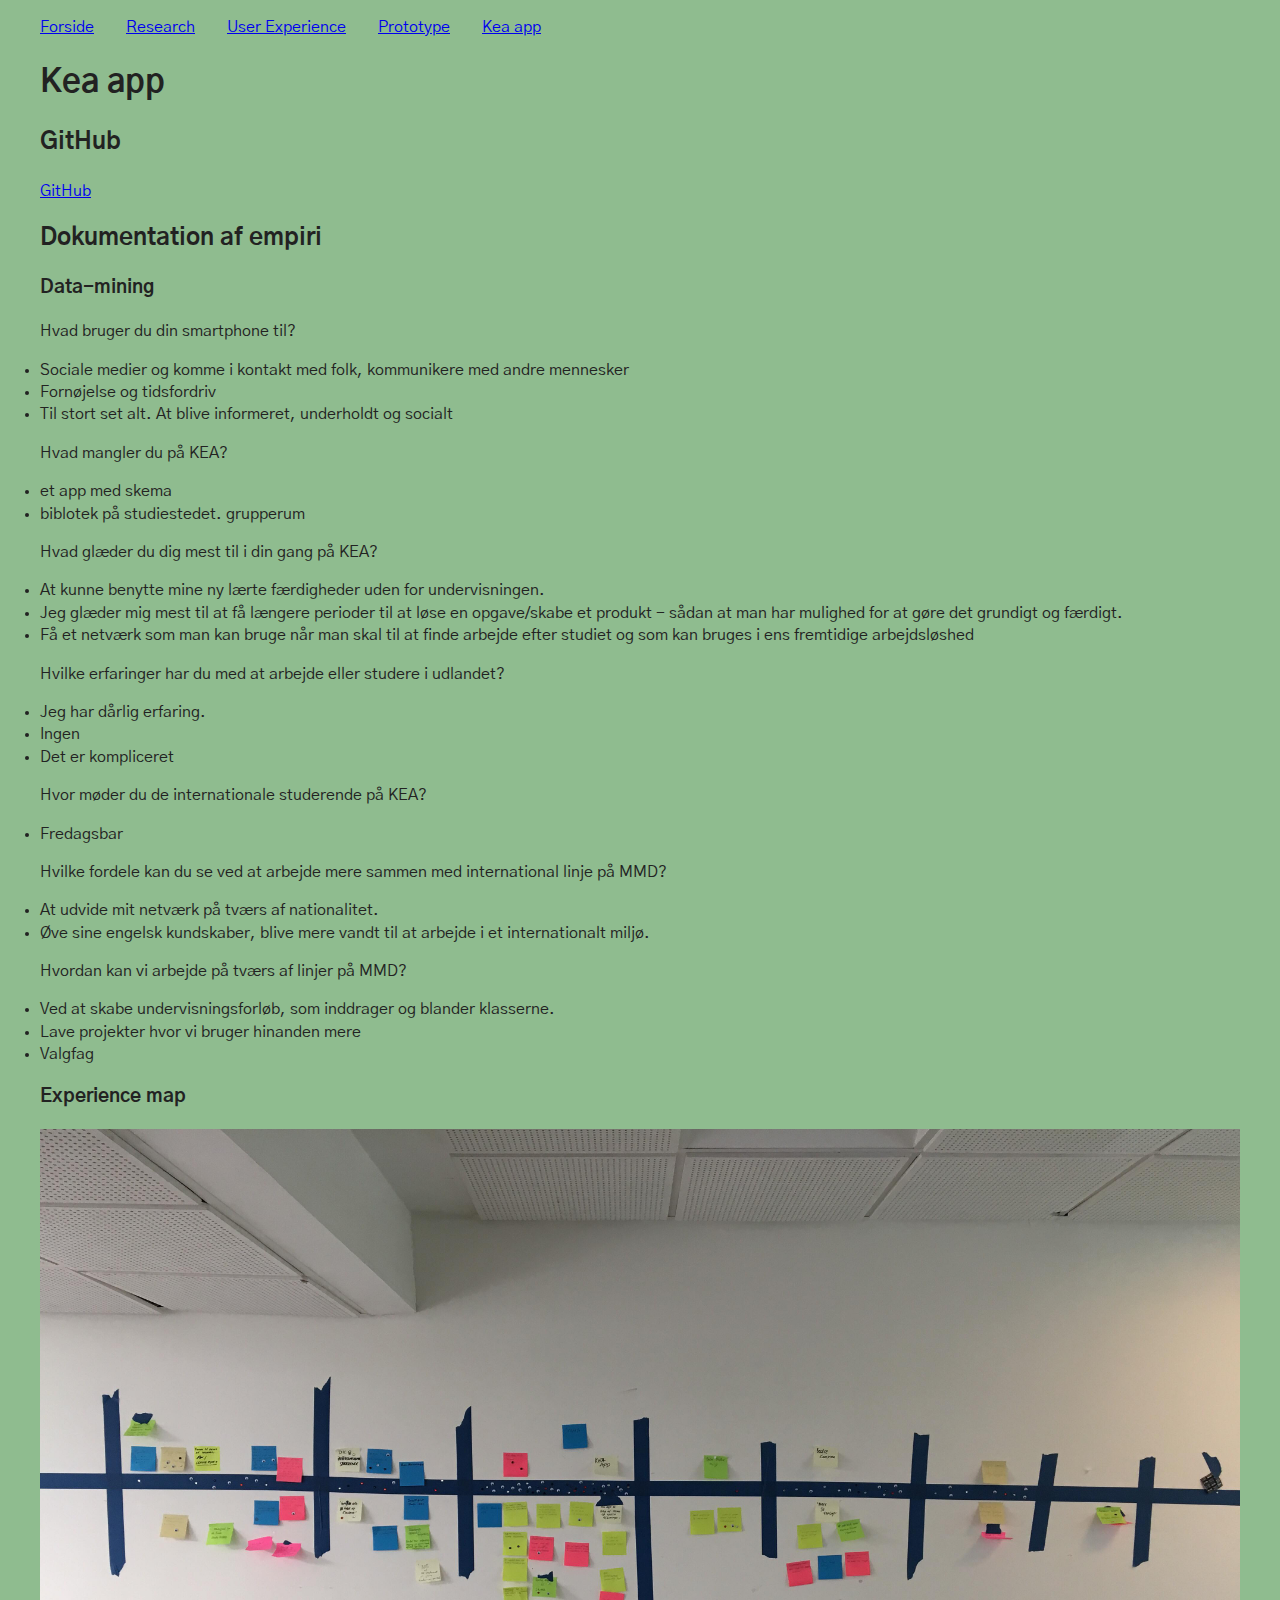
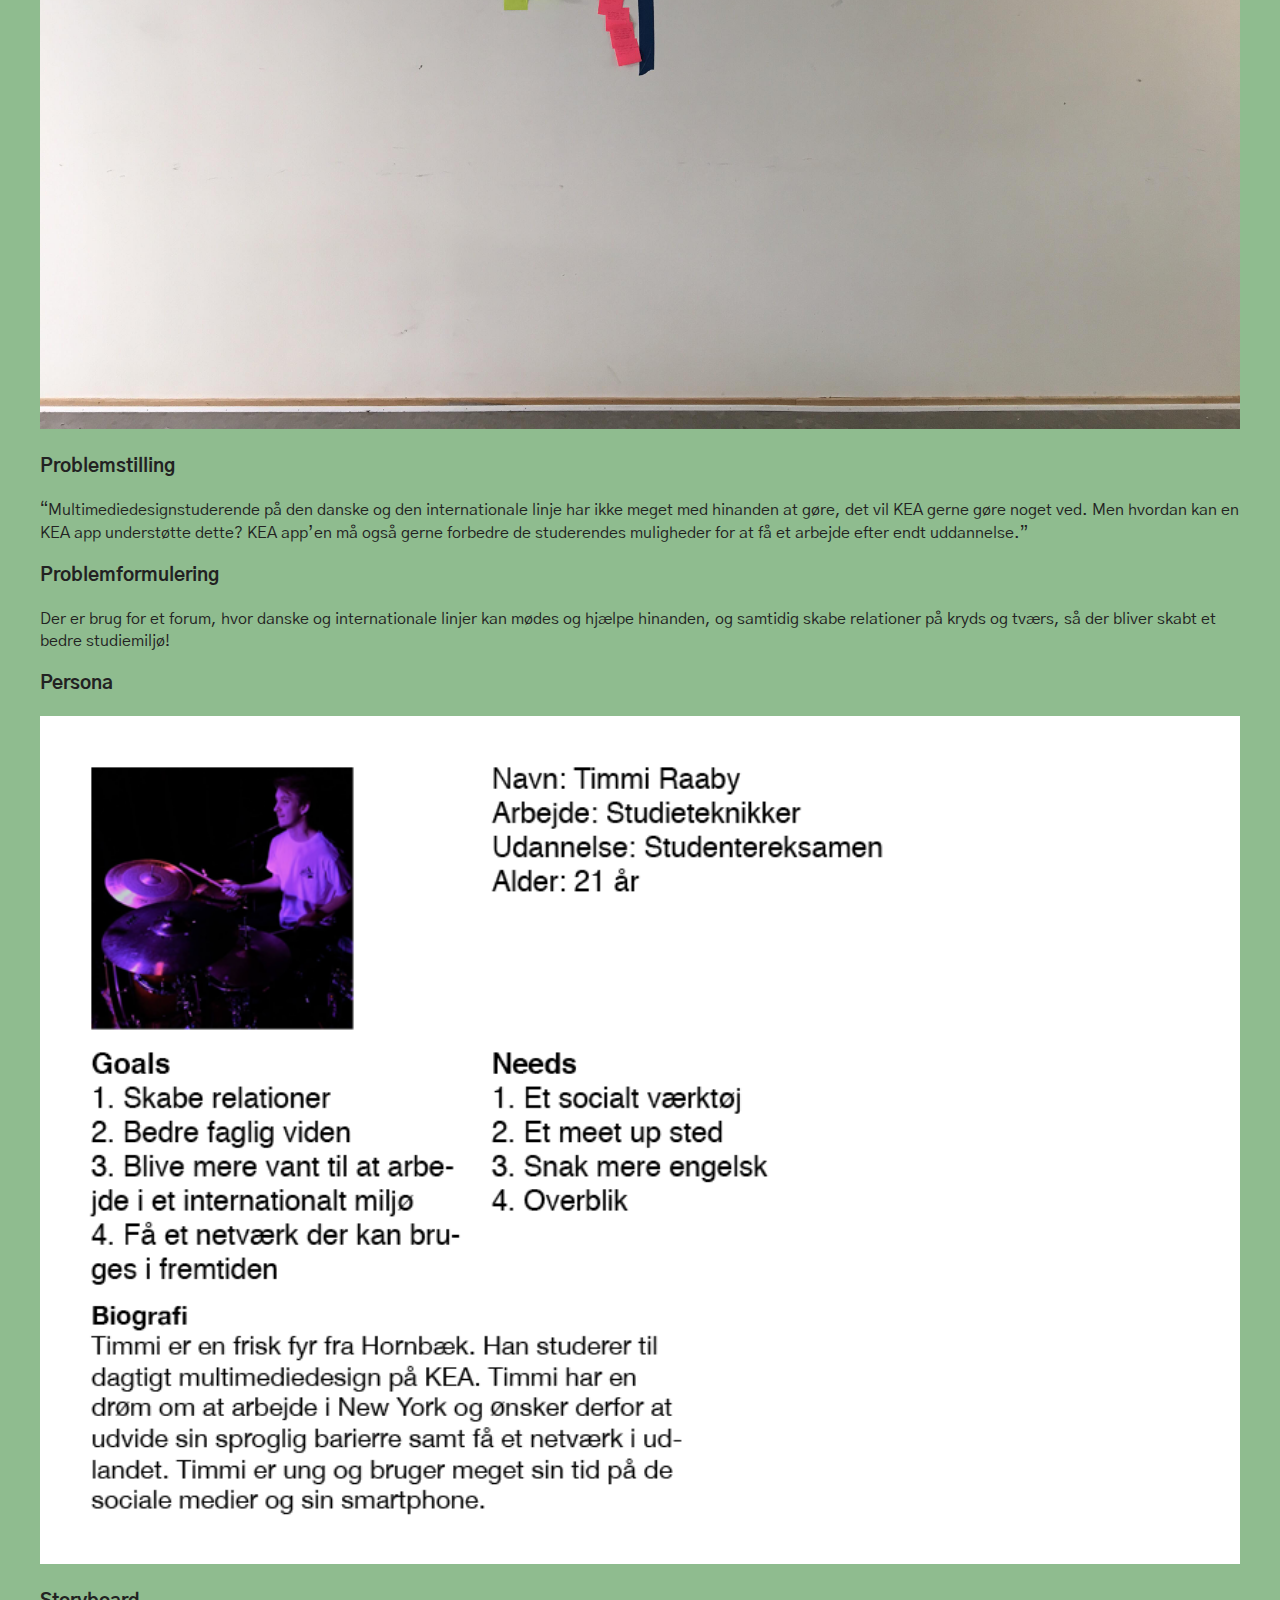
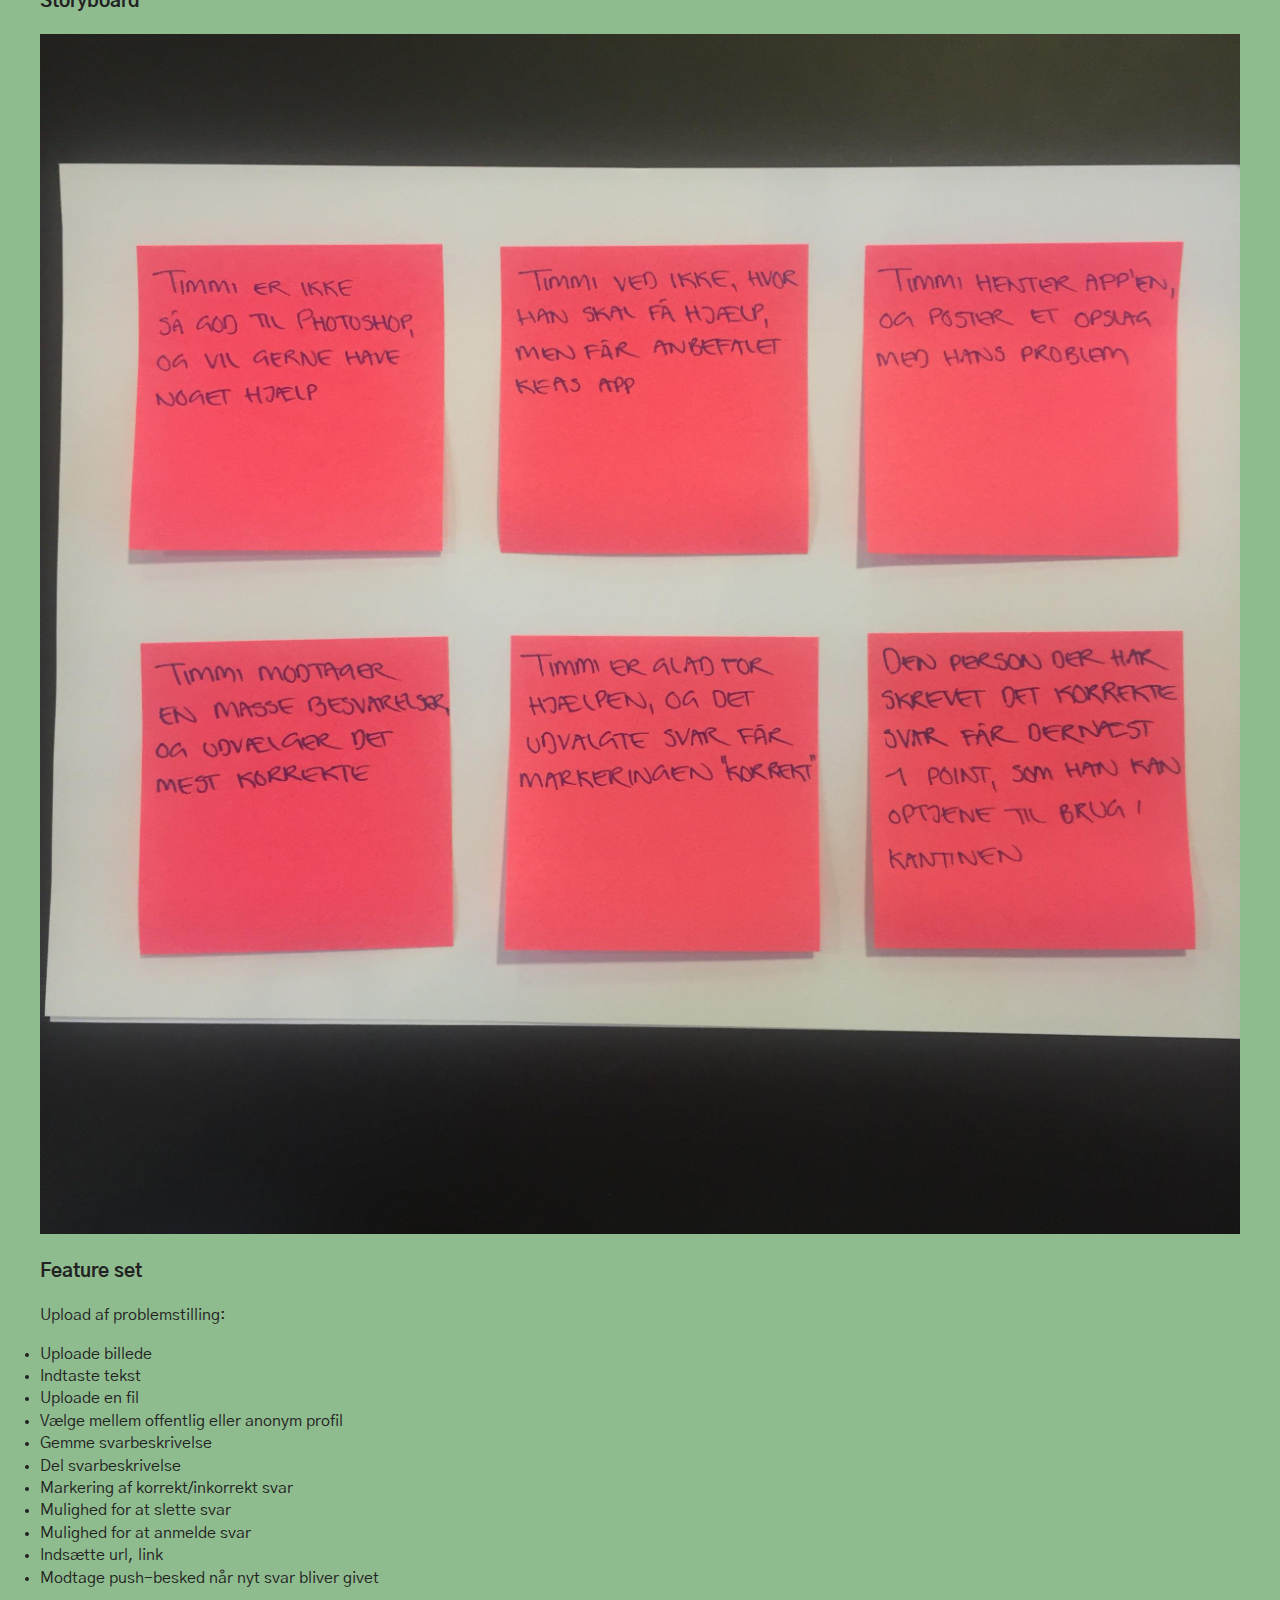
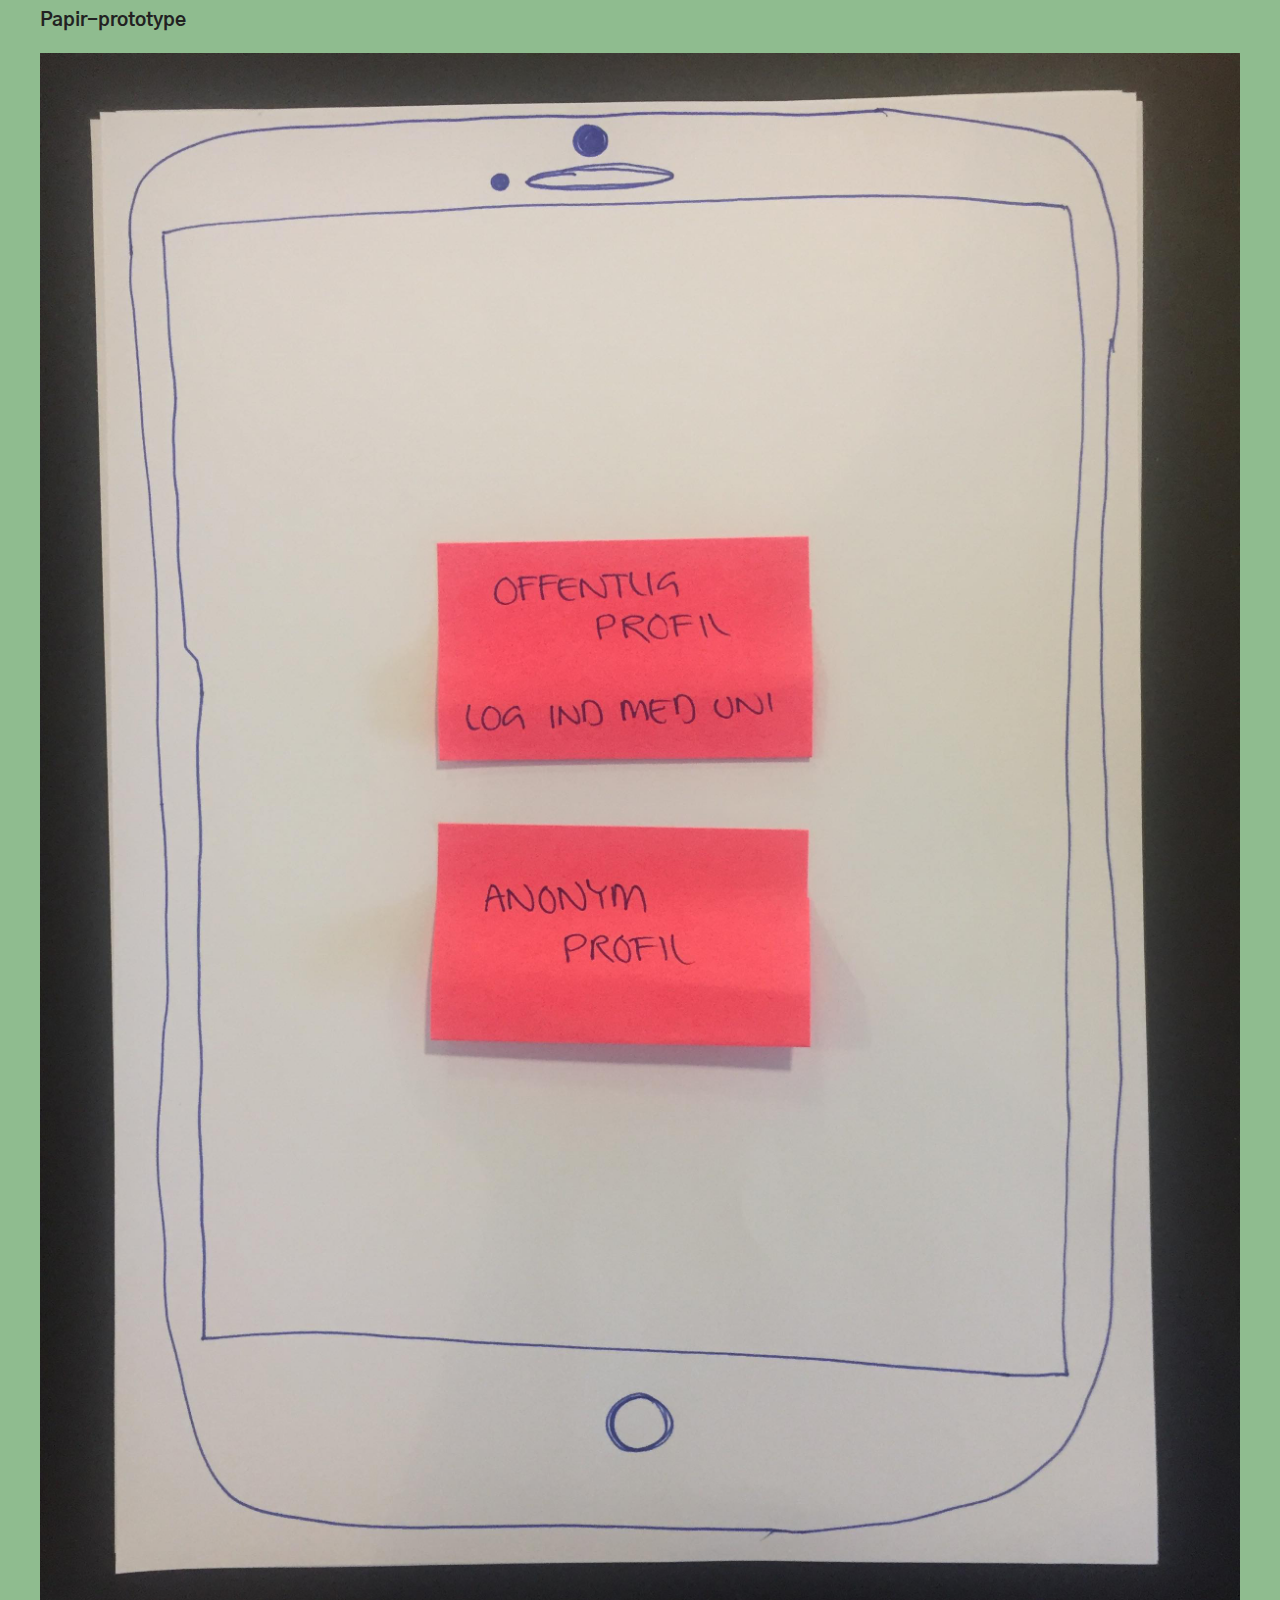
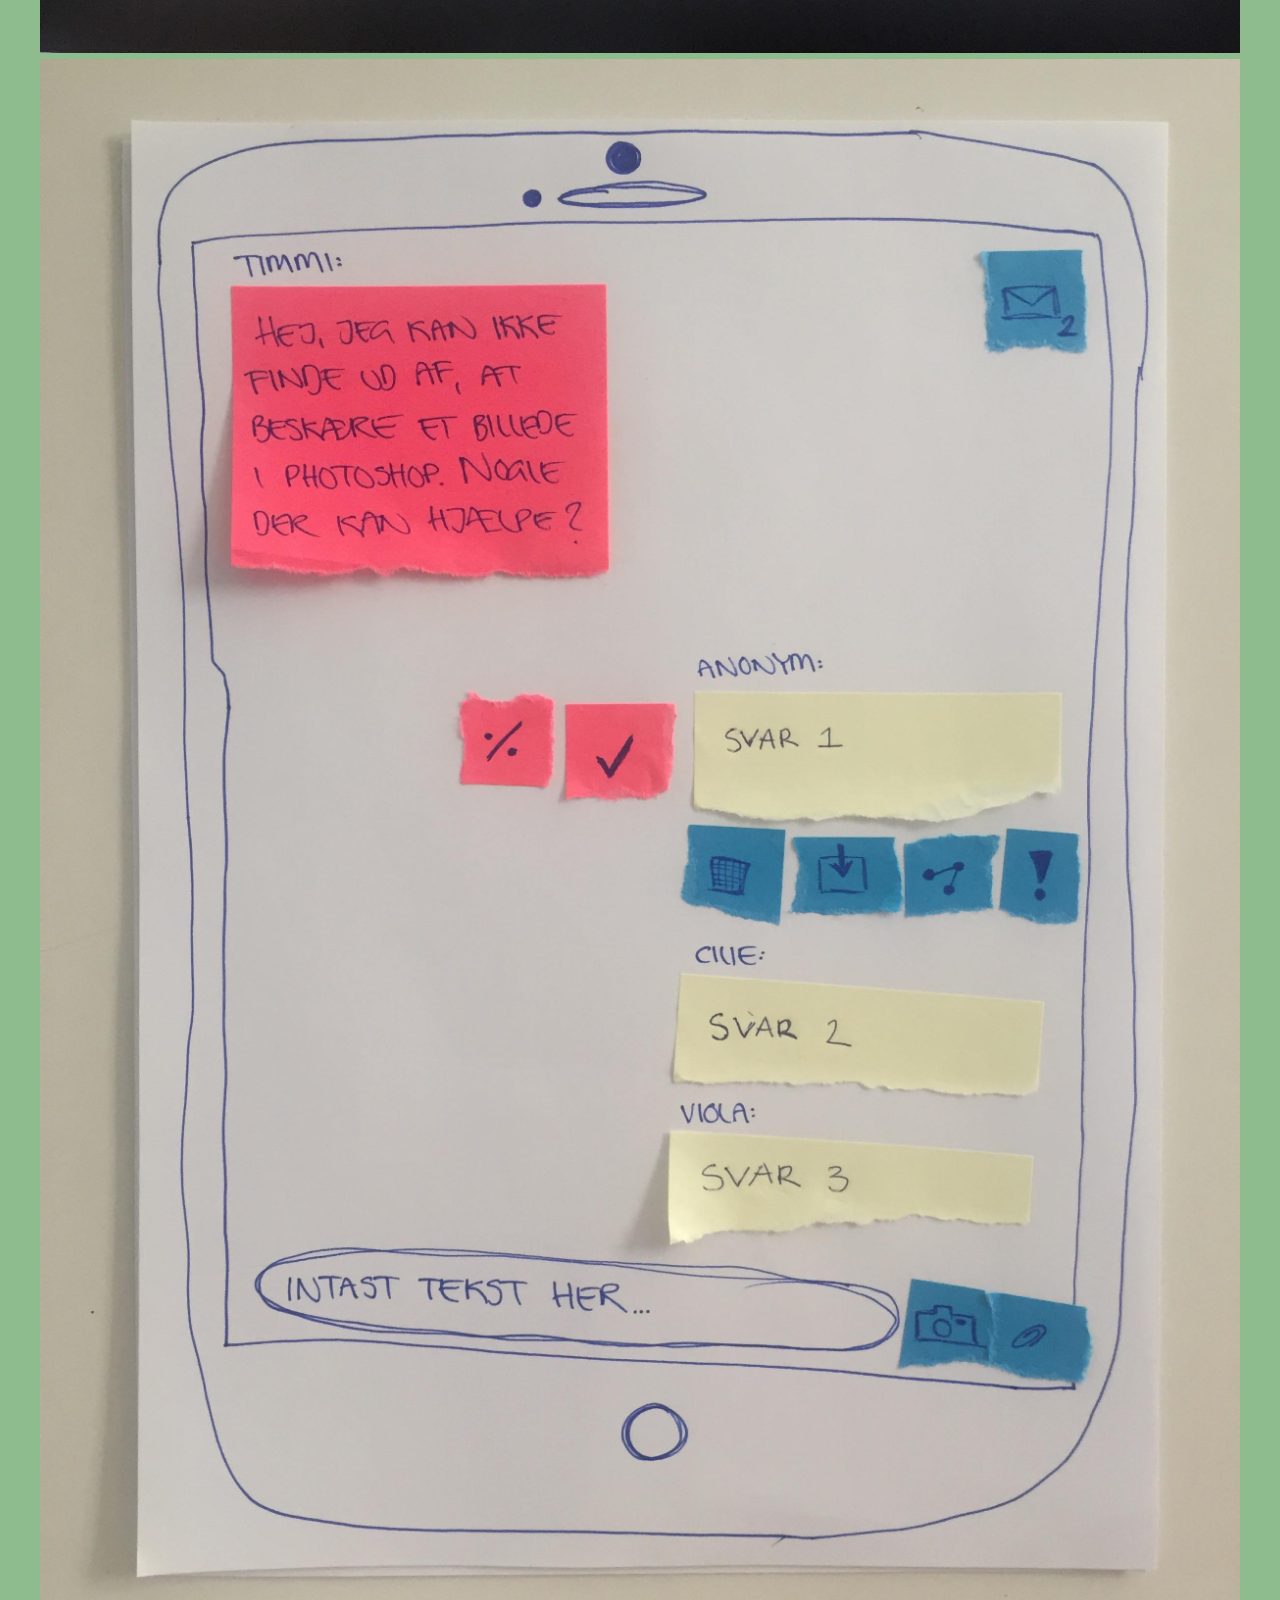
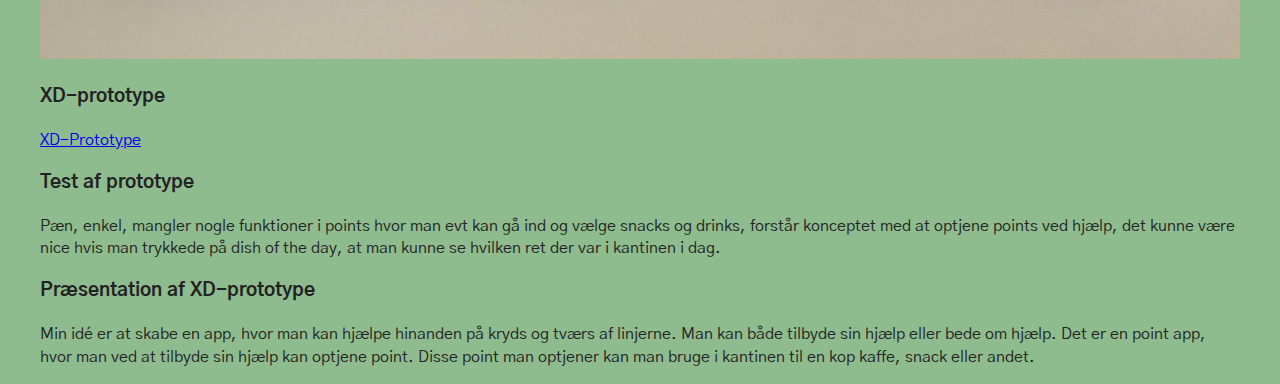
<file: keaapp.html>
<!DOCTYPE html>
<html class="no-js" lang="da">

<head>
    <meta charset="utf-8">
    <meta http-equiv="x-ua-compatible" content="ie=edge">
    <title>Kea app</title>
    <meta name="description" content="">
    <meta name="viewport" content="width=device-width, initial-scale=1, shrink-to-fit=no">

    <link rel="stylesheet" href="css/normalize.css">
    <link rel="stylesheet" href="css/main.css">
    <link href="https://fonts.googleapis.com/css?family=Gothic+A1" rel="stylesheet">
</head>

<body>

    <!-- Navigation -->

    <nav>
        <ul>
            <li><a href="index.html">Forside</a></li>
            <li class="dropdown"><a href="#">Research</a>
                <ul class="dropdown-content">
                    <li><a href="interviews.html">Interviews</a></li>
                    <li><a href="observationer.html">Observationer</a></li>
                    <li><a href="spoergeskema.html">Spørgeskema</a></li>
                </ul>
            </li>
            <li class="dropdown"><a href="#">User Experience</a>
                <ul class="dropdown-content">
                    <li><a href="experiencemap.html">Experience Map</a></li>
                    <li><a href="storyboard.html">Story Board</a></li>
                    <li><a href="bmc.html">Business Model Canvas</a></li>
                </ul>
            </li>
            <li class="dropdown"><a href="#">Prototype</a>
                <ul class="dropdown-content">
                    <li><a href="prototypeoptagelse.html">Paper Prototype Optagelse</a></li>
                    <li><a href="featuresfunktionaliteter.html">Features og funktionaliteter</a></li>
                    <li><a href="prototypedokumentation.html">Dokumentation af Paper Prototype</a></li>
                    <li><a href="prototypetest.html">Test af Paper Prototype</a></li>
                </ul>
            </li>
            <li><a href="keaapp.html">Kea app</a></li>

        </ul>
    </nav>

    <!-- Navigation slut -->
    <h1>Kea app</h1>

    <!-- Sidens indhold -->
    <main>
        <article>

            <h2>GitHub</h2>
            <a href="https://github.com/ciliehodalnielsen/ux">GitHub</a>

            <h2>Dokumentation af empiri</h2>
            <h3>Data-mining</h3>

            <p>Hvad bruger du din smartphone til?</p>
            <li>Sociale medier og komme i kontakt med folk, kommunikere med andre mennesker</li>
            <li>Fornøjelse og tidsfordriv</li>
            <li>Til stort set alt. At blive informeret, underholdt og socialt</li>

            <p>Hvad mangler du på KEA?</p>
            <li>et app med skema</li>
            <li>biblotek på studiestedet. grupperum</li>

            <p>Hvad glæder du dig mest til i din gang på KEA?</p>
            <li>At kunne benytte mine ny lærte færdigheder uden for undervisningen.</li>
            <li>Jeg glæder mig mest til at få længere perioder til at løse en opgave/skabe et produkt - sådan at man har mulighed for at gøre det grundigt og færdigt.</li>
            <li>Få et netværk som man kan bruge når man skal til at finde arbejde efter studiet og som kan bruges i ens fremtidige arbejdsløshed</li>

            <p>Hvilke erfaringer har du med at arbejde eller studere i udlandet?</p>
            <li>Jeg har dårlig erfaring.</li>
            <li>Ingen</li>
            <li>Det er kompliceret</li>

            <p>Hvor møder du de internationale studerende på KEA?</p>
            <li>Fredagsbar</li>

            <p>Hvilke fordele kan du se ved at arbejde mere sammen med international linje på MMD?
            </p>
            <li>At udvide mit netværk på tværs af nationalitet.</li>
            <li>Øve sine engelsk kundskaber, blive mere vandt til at arbejde i et internationalt miljø.
            </li>

            <p>Hvordan kan vi arbejde på tværs af linjer på MMD?</p>
            <li>Ved at skabe undervisningsforløb, som inddrager og blander klasserne.</li>
            <li>Lave projekter hvor vi bruger hinanden mere</li>
            <li>Valgfag</li>

            <h3>Experience map</h3>
            <img src="images/1_n.jpg" alt="experience map">

            <h3>Problemstilling</h3>
            <p>“Multimediedesignstuderende på den danske og den internationale linje har ikke meget med hinanden at gøre, det vil KEA gerne gøre noget ved. Men hvordan kan en KEA app understøtte dette? KEA app’en må også gerne forbedre de studerendes muligheder for at få et arbejde efter endt uddannelse.”</p>

            <h3>Problemformulering</h3>
            <p>Der er brug for et forum, hvor danske og internationale linjer kan mødes og hjælpe hinanden, og samtidig skabe relationer på kryds og tværs, så der bliver skabt et bedre studiemiljø!</p>

            <h3>Persona</h3>
            <img src="images/timmi.png" alt="timmy">

            <h3>Storyboard</h3>
            <img src="images/storyboard.jpg" alt="storyboard">

            <h3>Feature set</h3>
            <p>Upload af problemstilling:</p>
            <li>Uploade billede</li>
            <li>Indtaste tekst</li>
            <li>Uploade en fil</li>
            <li>Vælge mellem offentlig eller anonym profil</li>
            <li>Gemme svarbeskrivelse</li>
            <li>Del svarbeskrivelse</li>
            <li>Markering af korrekt/inkorrekt svar</li>
            <li>Mulighed for at slette svar</li>
            <li>Mulighed for at anmelde svar</li>
            <li>Indsætte url, link</li>
            <li>Modtage push-besked når nyt svar bliver givet</li>

            <h3>Papir-prototype</h3>
            <img src="images/prototype_1.jpg" alt="papir">
            <img src="images/prototype_2.jpg" alt="proto">

            <h3>XD-prototype</h3>
            <a href="https://xd.adobe.com/view/dc0ef4c7-3e5d-4e8b-7cae-417d0e87531e-aa3f/">XD-Prototype</a>

            <h3>Test af prototype</h3>
            <p>Pæn, enkel, mangler nogle funktioner i points hvor man evt kan gå ind og vælge snacks og drinks, forstår konceptet med at optjene points ved hjælp, det kunne være nice hvis man trykkede på dish of the day, at man kunne se hvilken ret der var i kantinen i dag.</p>

            <h3>Præsentation af XD-prototype</h3>
            <p>Min idé er at skabe en app, hvor man kan hjælpe hinanden på kryds og tværs af linjerne. Man kan både tilbyde sin hjælp eller bede om hjælp. Det er en point app, hvor man ved at tilbyde sin hjælp kan optjene point. Disse point man optjener kan man bruge i kantinen til en kop kaffe, snack eller andet.</p>


        </article>




    </main>
    <!-- Sidens indhold slut -->



</body>

</html>
</file>
<file: css/main.css>
/* Basis styles */

html {
    color: #222;
    font-size: 1em;
    line-height: 1.4;
    font-family: 'Gothic A1', sans-serif;
    background-color: darkseagreen;
}

img {
    height: 100%;
    width: 100%;
}

body {
    max-width: 1200px;
    margin: 0 auto;
}

#brugerobs img {
    width: 100%;
    height: 100%;
}

#interview img {
    width: 100%;
    height: 100%;
}

.forside img {
    width: 30%;
    height: 30%;
}


/* Navigation */

nav ul {
    display: flex;
    justify-content: flex-start;
    flex-direction: row;
    list-style: none;
    padding-left: 0;
}

nav ul li {
    position: relative;
    padding-right: 2em;
}

.dropdown > ul {
    display: none;
    position: absolute;
    background-color: #f9f9f9;
    box-shadow: 0px 8px 16px 0px rgba(0, 0, 0, 0.2);
    padding: 12px 16px;
    z-index: 1;
    padding: 1em;
}

.dropdown > ul li {
    white-space: nowrap;
    padding: 0 2em;
}

.dropdown:hover > ul {
    display: block;
}
</file>
